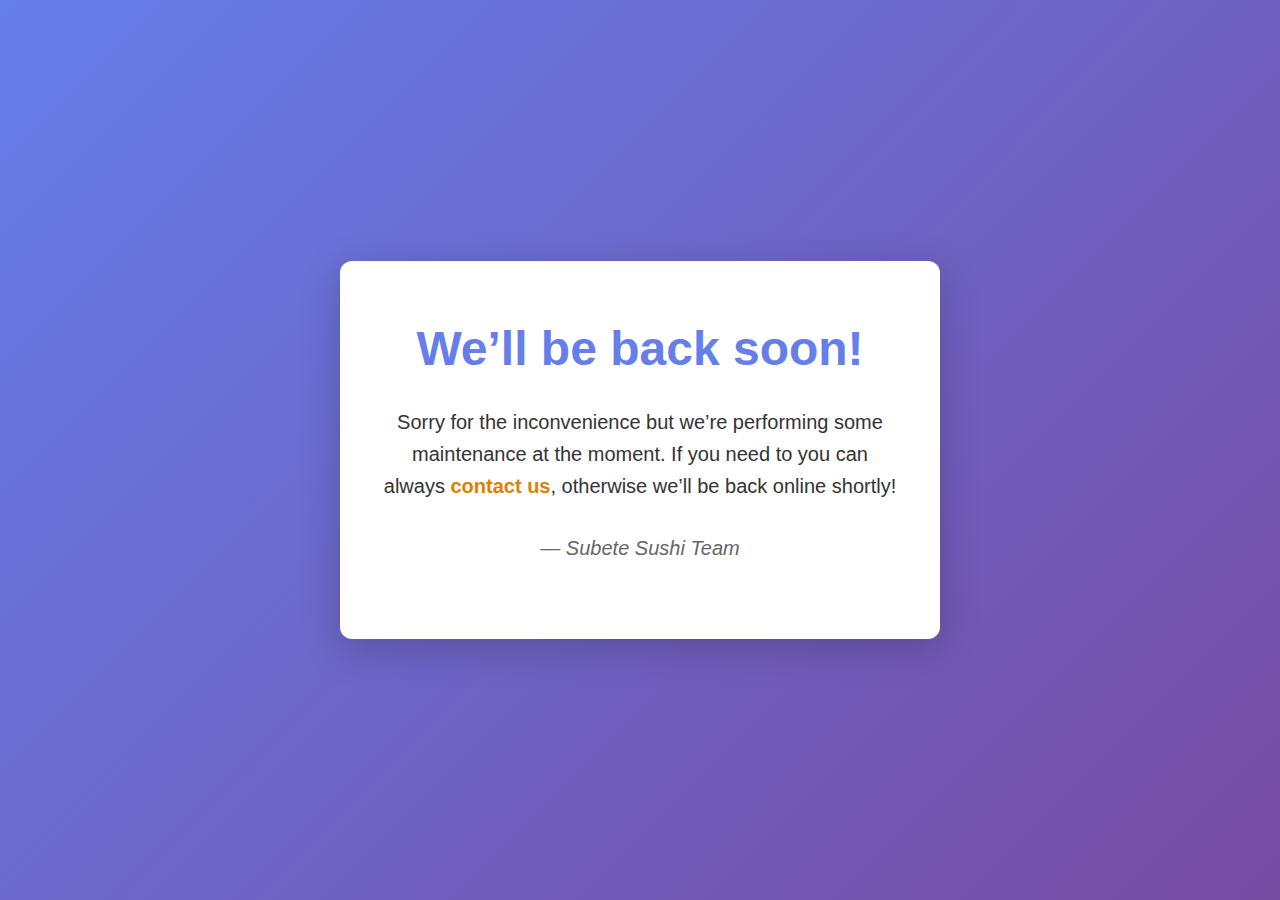
<file: maintnance-page.html>
<!doctype html>
<html lang="en">
<head>
    <meta charset="UTF-8">
    <meta name="viewport" content="width=device-width, initial-scale=1.0">
    <title>Subete Sushi – Maintenance</title>
    <style>
        * {
            margin: 0;
            padding: 0;
            box-sizing: border-box;
        }

        body {
            font: 20px Helvetica, sans-serif;
            color: #333;
            background: linear-gradient(135deg, #667eea 0%, #764ba2 100%);
            min-height: 100vh;
            display: flex;
            align-items: center;
            justify-content: center;
        }

        article {
            background: white;
            padding: 60px 40px;
            border-radius: 12px;
            box-shadow: 0 10px 40px rgba(0, 0, 0, 0.2);
            max-width: 600px;
            text-align: center;
            animation: slideIn 0.6s ease-out;
        }

        @keyframes slideIn {
            from {
                opacity: 0;
                transform: translateY(20px);
            }
            to {
                opacity: 1;
                transform: translateY(0);
            }
        }

        h1 {
            font-size: 48px;
            margin-bottom: 30px;
            color: #667eea;
        }

        p {
            margin: 15px 0;
            line-height: 1.6;
        }

        a {
            color: #dc8100;
            text-decoration: none;
            font-weight: bold;
            border-bottom: 2px solid transparent;
            transition: all 0.3s ease;
        }

        a:hover {
            color: #667eea;
            border-bottom: 2px solid #667eea;
        }

        .signature {
            margin-top: 30px;
            font-style: italic;
            color: #666;
        }

        /* Mobile responsiveness */
        @media (max-width: 768px) {
            body {
                padding: 20px;
            }

            article {
                padding: 40px 20px;
            }

            h1 {
                font-size: 36px;
            }

            body {
                font-size: 16px;
            }
        }
    </style>
</head>
<body>
    <article>
        <h1>We&rsquo;ll be back soon!</h1>
        <div>
            <p>Sorry for the inconvenience but we&rsquo;re performing some maintenance at the moment. If you need to you can always <a href="mailto:info@subetesushi.se">contact us</a>, otherwise we&rsquo;ll be back online shortly!</p>
            <p class="signature">&mdash; Subete Sushi Team</p>
        </div>
    </article>
</body>
</html>
</file>
